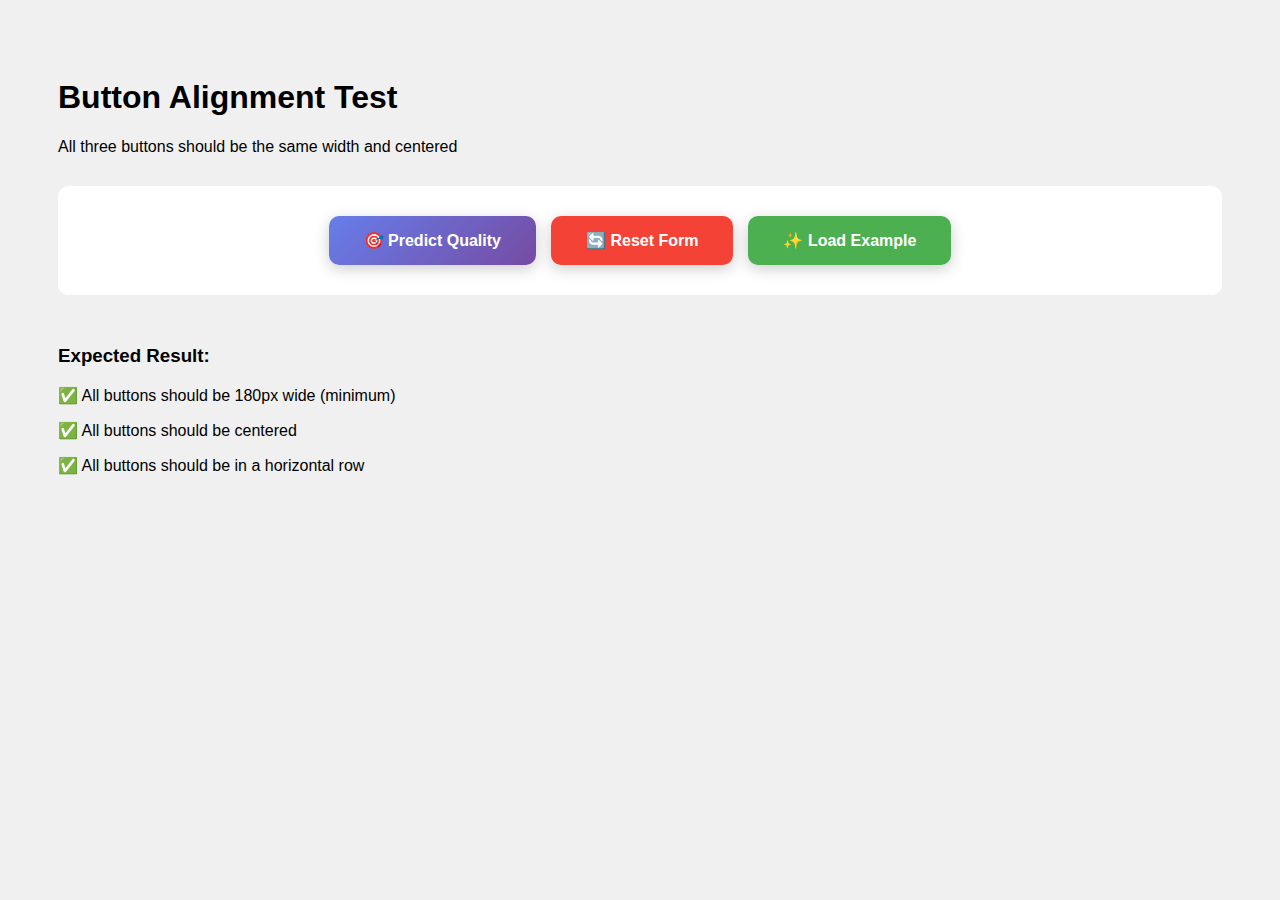
<file: test_buttons.html>
<!DOCTYPE html>
<html lang="en">
<head>
    <meta charset="UTF-8">
    <meta name="viewport" content="width=device-width, initial-scale=1.0">
    <title>Button Test</title>
    <style>
        body {
            font-family: Arial, sans-serif;
            padding: 50px;
            background: #f0f0f0;
        }
        
        .button-group {
            display: flex;
            gap: 15px;
            justify-content: center;
            flex-wrap: wrap;
            margin-top: 30px;
            background: white;
            padding: 30px;
            border-radius: 10px;
        }
        
        .btn {
            padding: 15px 35px;
            font-size: 1rem;
            font-weight: 600;
            border: none;
            border-radius: 10px;
            cursor: pointer;
            display: flex;
            align-items: center;
            justify-content: center;
            gap: 10px;
            transition: all 0.3s ease;
            box-shadow: 0 4px 15px rgba(0, 0, 0, 0.2);
            min-width: 180px;
        }
        
        .btn-predict {
            background: linear-gradient(135deg, #667eea 0%, #764ba2 100%);
            color: white;
        }
        
        .btn-reset {
            background: #f44336;
            color: white;
        }
        
        .btn-example {
            background: #4CAF50;
            color: white;
        }
    </style>
</head>
<body>
    <h1>Button Alignment Test</h1>
    <p>All three buttons should be the same width and centered</p>
    
    <div class="button-group">
        <button class="btn btn-predict">
            🎯 Predict Quality
        </button>
        <button class="btn btn-reset">
            🔄 Reset Form
        </button>
        <button class="btn btn-example">
            ✨ Load Example
        </button>
    </div>
    
    <h3 style="margin-top: 50px;">Expected Result:</h3>
    <p>✅ All buttons should be 180px wide (minimum)</p>
    <p>✅ All buttons should be centered</p>
    <p>✅ All buttons should be in a horizontal row</p>
</body>
</html>
</file>
